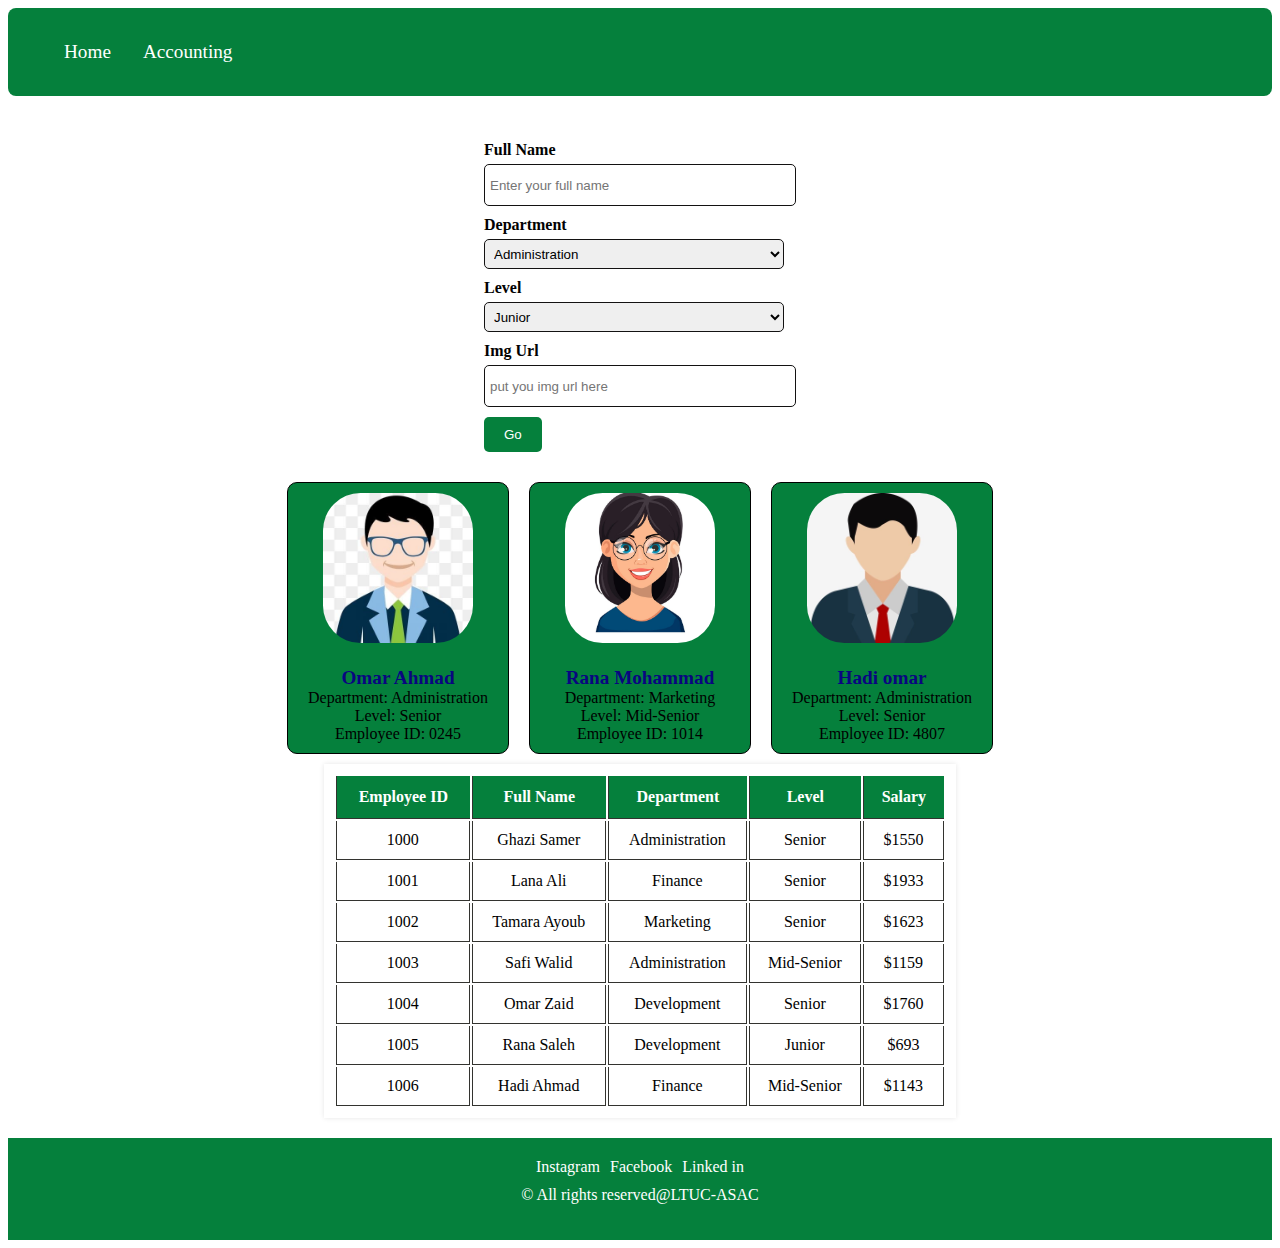
<file: index.html>
<!DOCTYPE html>
<html lang="en">
<head>
    <meta charset="UTF-8">
    <meta http-equiv="X-UA-Compatible" content="IE=edge">
    <meta name="viewport" content="width=device-width, initial-scale=1.0">
    <link rel="stylesheet" href="style.css">
    <link rel="stylesheet" href="style2.css">
    <title>HR Management System</title>
</head>
<body>
    <header>
        <nav>
            <ul>
                <li>
                    <a href="index.html">Home</a>
                    <a href="accounting.html">Accounting</a>
                </li>
            </ul>
        </nav>
    </header>
    
    

    <main>
        <div class="container">

            <form id="employeeForm">
              
              <label for="fullName">Full Name</label>
              <input type="text" required id="fullName" placeholder="Enter your full name"> <br>
            
              <label for="department">Department</label>
              <select id="department" required>
                <option value="Administration">Administration</option>
                <option value="Marketing">Marketing</option>
                <option value="Development">Development</option>
                <option value="Finance">Finance</option>
              </select> <br>
  
              <label for="level">Level</label>
              <select id="level" required>
                <option value="Junior">Junior</option>
                <option value="Mid-Senior">Mid Senior</option>
                <option value="Senior">Senior</option>
              </select> <br>
  
              <label for="imgUrl">Img Url</label>
              <input type="text"  id="imgUrl" placeholder="put you img url here">
            
              <button type="submit">Go</button>
            
            </form>
          </div>
          <div class="card-outer">
            <div id="empCards"></div>
          </div>
        
        <div id="empInfo">
          <table id="table">
            <thead>
              <tr>
                <th>Employee ID</th>
                <th>Full Name</th>
                <th>Department</th>
                <th>Level</th>
                <th>Salary</th>
              </tr>
            </thead>
            <tbody id="employee-info"></tbody>
          </table>
        </div>


      </main>


  <footer>
    <ul>
      <li>Instagram</li>
      <li>Facebook</li>
      <li>Linked in</li>
    </ul>
    <p>&copy; All rights reserved@LTUC-ASAC</p>
  </footer>

  <script src="app.js"></script>
  <script src="cards.js"></script>

</body>
</html>
</file>
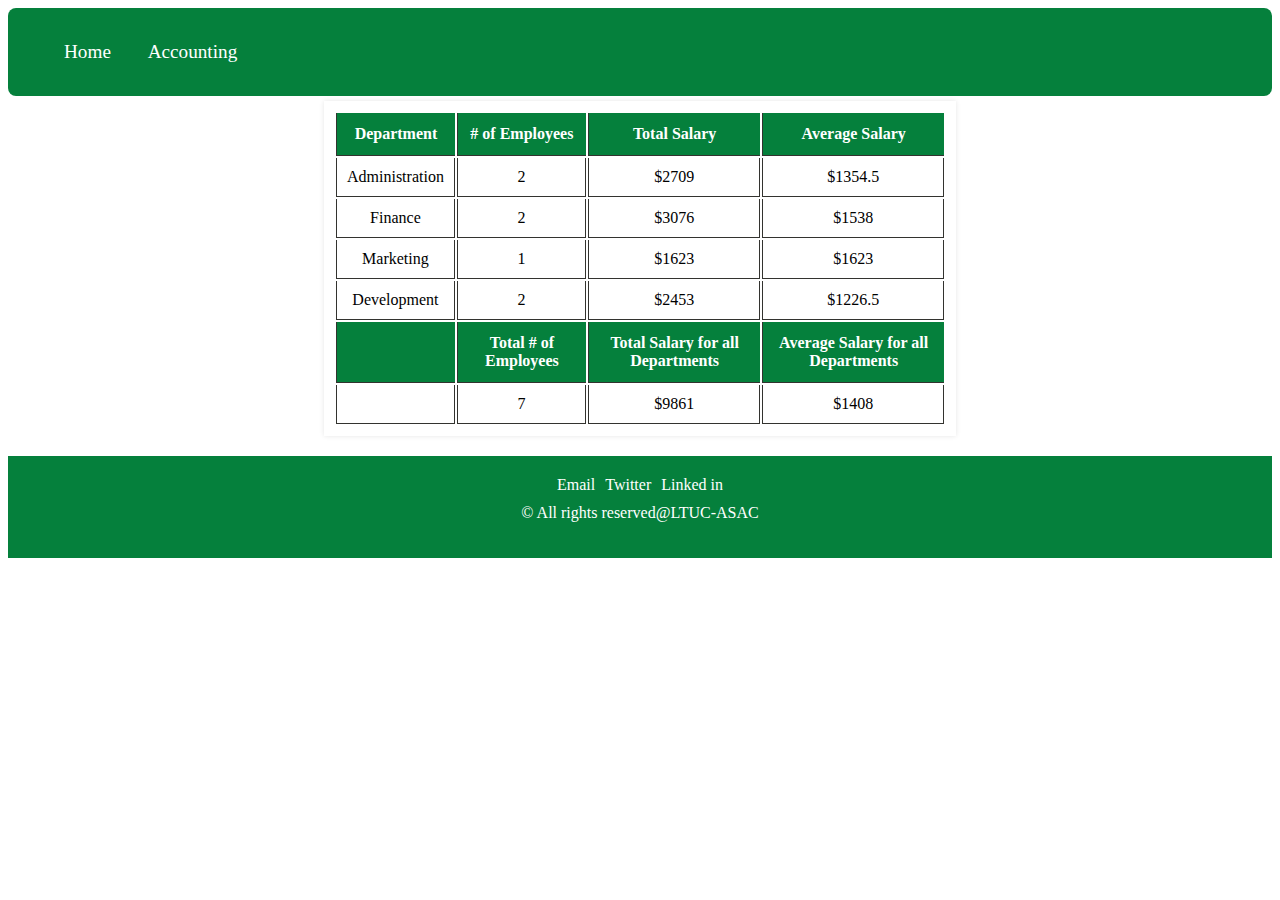
<file: accounting.html>
<!DOCTYPE html>
<html lang="en">
<head>
    <meta charset="UTF-8">
    <meta http-equiv="X-UA-Compatible" content="IE=edge">
    <meta name="viewport" content="width=device-width, initial-scale=1.0">
    <link rel="stylesheet" href="style1.css">
    <title>Accounting</title>
</head>
<body>

    <header>
        <nav>
          <ul>
            <li>
                <a href="./index.html">Home</a>
                <a href="./accounting.html">Accounting</a>
            </li>
          </ul>
        </nav>
    </header>

    <main>
      <div  id="department-table"> 
        <table id="table">
          <thead>
            <tr>
              <th>Department</th>
              <th># of Employees</th>
              <th>Total Salary</th>
              <th>Average Salary</th>
            </tr>
          </thead>
          <tbody ></tbody>
          <tfoot>
            <th></th>
            <th>Total # of Employees</th>
            <th>Total Salary for all Departments</th>
            <th>Average Salary for all Departments</th>
            <tr id="footinfo">
              <td></td>
              <td id="totalEmployees"></td>
              <td id="totalSalary"></td>
              <td id="averageSalary"></td>
            </tr>
          </tfoot>
        </table>
      </div>
    </main>

    <footer>
        <ul>
          <li>Email</li>
          <li>Twitter</li>
          <li>Linked in</li>
        </ul>
        <p>&copy; All rights reserved@LTUC-ASAC</p>
    </footer>


    
    <script src="./accounting.js"></script>



</body>
</html>
</file>
<file: style.css>
/* Header */
header {
    background-color: rgb(5, 128, 60);
    color: #fff;
    display: flex;
    justify-content: space-between;
    align-items: center;
    margin-bottom: 5px;
    margin-top: 0;
    border-radius: 0.5rem;
    font-size: larger;
    gap: 20px;
}

ul {
    list-style-type: none;
    overflow: hidden;
}
  
li {
    
    text-align: center;
}
  
li a {
    display: flex;
    float: left;
    left: 50%;
    color: white;
    text-align: center;
    padding: 14px 16px;
    text-decoration: none;
}

li a:hover {
    background-color: rgb(232, 169, 169);
    transform: scale(0.75);
    border-radius: 8px;
  }

  
#table{
    text-align: center;
    margin: auto;
    width: 50%;
    padding: 10px;
    /* border-collapse: collapse; */
    box-shadow: 0 0 5px rgba(0, 0, 0, 0.1);
}

th, td {
    padding: 8px;
    text-align: left;
    border-bottom: 1px solid rgb(51, 51, 47);
    border-left: 1px solid rgb(51, 51, 47);
}

th {
    padding: 12px;
}

td {
    padding: 10px;
    text-align: center;
    border-right: 1px solid rgb(51, 51, 47);
}

#table thead th {
    background-color: rgb(5, 128, 60);
    color: white;
    text-align: center;
}

tr:hover {
    background-color: rgba(5, 128, 60, 0.5);

}


footer {
    background-color: rgb(5, 128, 60);
    color: #fff;
    padding: 20px;
    text-align: center;
    margin-top: 20px;
  }
  
  footer ul {
    list-style: none;
    padding: 0;
    margin: 0;
    display: flex;
    justify-content: center;
  }
  
  footer ul li {
    margin-right: 10px;
    text-decoration: none;

  }
  
  footer ul li:last-child {
    margin-right: 0;
  }
  
  footer ul li:before {
    margin-right: 5px;
  }
  
  footer p {
    margin-top: 10px;
  }
</file>
<file: style2.css>
.container {
  display: flex;
  flex-direction: column;
  align-items: center;
}

form {
margin-bottom: 20px;
margin-top: 40px;
}

label {
font-weight: bold;
color: rgb(2, 2, 2);
display: block;
margin-bottom: 5px;
}


input[type="text"],
select {
width: 300px;
height: 30px;
padding: 5px;
border: 1px solid rgb(19, 18, 18);
border-radius: 5px;
margin-bottom: 10px;
}

input[type="text"]:focus,
select:focus {
  /* outline-color: red; */
outline-color: rgb(182, 235, 204);
}


button[type="submit"] {
padding: 10px 20px;
background-color: rgb(5, 128, 60);
color: white;
border: none;
border-radius: 5px;
cursor: pointer;
transition: background-color 0.3s ease;
display: block;

}

button[type="submit"]:hover {
background-color: rgba(5, 128, 60, 0.5);
}

/* button[type="submit"]:focus {
outline: none;
} */

.card-outer{
  display:flex;
  justify-content: center;
}

.card {
  display: inline-block;
  border: 1px solid black;
  padding: 10px;
  margin: 10px;
  border-radius: 10px;
  background-color: rgb(5, 128, 60);
  width: 200px;
  text-align: center;
}

.card img {
  width: 150px;
  height: 150px;
  object-fit: cover;
  border-radius: 25%;
  margin: 0 auto;
  margin-bottom: 10px;
}

.card h3 {
  margin: 0;
  font-size: 1.2rem;
  color: rgb(9, 5, 128);
}

.card p {
  margin: 0;
  font-size: 1rem;
  background-color: rgb(5, 128, 60);
}

.card .info {
  margin-top: 10px;
}

.department-section {
  margin-bottom: 20px;
}

.department-title {
  font-size: 1.2rem;
  background-color: rgb(5, 128, 60);
  margin: 10px 0;
}
</file>
<file: style1.css>
header {
  background-color: rgb(5, 128, 60);
  color: #fff;
  display: flex;
  justify-content: space-between;
  align-items: center;
  margin-bottom: 5px;
  margin-top: 0;
  border-radius: 0.5rem;
  font-size: larger;
  gap: 20px;
}

#table{
  text-align: center;
  margin: auto;
  width: 50%;
  padding: 10px;
  /* border-collapse: collapse; */
  box-shadow: 0 0 5px rgba(0, 0, 0, 0.1);
}

th, td {
  padding: 8px;
  text-align: left;
  border-bottom: 1px solid rgb(51, 51, 47);
  border-left: 1px solid rgb(51, 51, 47);
}

th {
  padding: 12px;
}

td {
  padding: 10px;
  text-align: center;
  border-right: 1px solid rgb(51, 51, 47);
}

#table thead th {
  background-color: rgb(5, 128, 60);
  color: white;
  text-align: center;
}

#table tfoot th {
  background-color: rgb(5, 128, 60);
  color: white;
  text-align: center;
}

tr:hover {
  background-color: rgba(5, 128, 60, 0.5);

}

ul {
  list-style-type: none;
  overflow: hidden;
}

li {
  float: right;
}

li a {
  display: inline-block;
  color: white;
  text-align: center;
  padding: 14px 16px;
  text-decoration: none;
}

li a:hover {
  background-color: rgb(232, 169, 169);
  transform: scale(0.75);
  border-radius: 8px;
}

footer {
  background-color:  rgb(5, 128, 60);
  color: #fff;
  padding: 20px;
  text-align: center;
  margin-top: 20px;
}

footer ul {
  list-style: none;
  padding: 0;
  margin: 0;
  display: flex;
  justify-content: center;
}

footer ul li {
  margin-right: 10px;
  text-decoration: none;

}

footer ul li:last-child {
  margin-right: 0;
}

footer ul li:before {
  margin-right: 5px;
}

footer p {
  margin-top: 10px;
}
</file>
